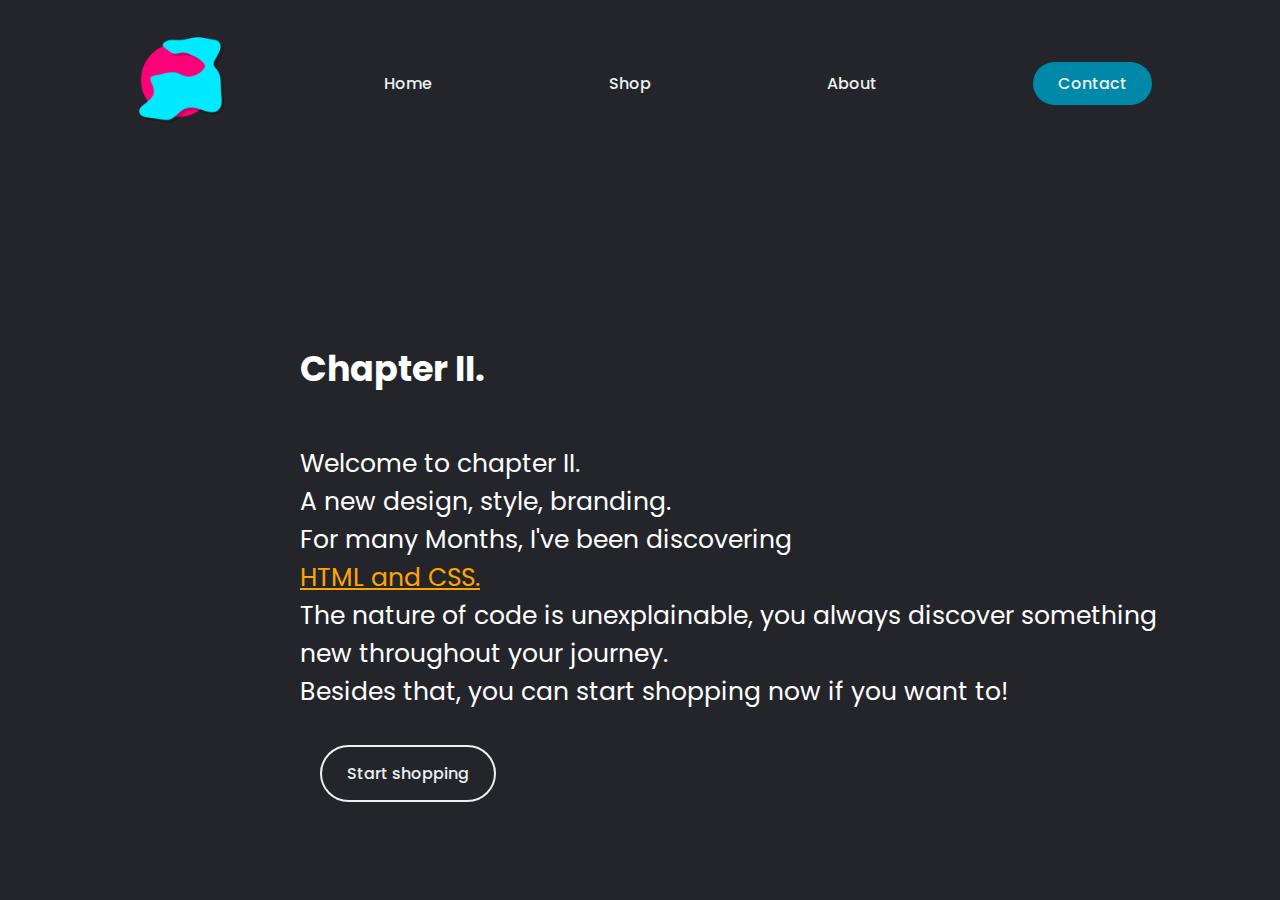
<file: index.html>
<!DOCTYPE html>
<html>
<head>
  <title>Chapter II | DrTNT X</title>
  <meta charset="utf-8">
  <meta property="og:type" content="website">
    <meta property="og:title" content="DrTNT">
    <meta property="og:description" content="Chapter 002.">
    <meta property="og:url" content="https://drtntfx.github.io">
    <meta property="og:site_name" content="DrTNT">
  <link rel="stylesheet" href="home.css">
  <link rel="icon" type="image/png" href="logo.png">
  <link href="https://fonts.googleapis.com/css?family=Poppins&display=swap" rel="stylesheet">
</head>
  <header>
    <nav>
  <ul class="nav__links">
    <a href="index.html">
      <img src="logo.png">
    </a>
                    <li><a href="index.html">Home</a></li>
                    <li><a href="selection.html">Shop</a></li>
                    <li><a href="#">About</a></li>
                    <a class="cta" href="mailto:drgametnt@gmail.com"><button>Contact</button></a>
                    </div>
                </ul>
                <div class="responsive">
                <div class="responsive_links">
                        <div class="menu">
                          <li><a href="index.html">Home</a></li>
                          <h2></h2>
                          <h2></h2>
                                <li><a href="selection.html">Shop</a></li>
                                <h2></h2>
                          <h2></h2>
                                <li><a href="about.html">About</a></li>
                                <h2></h2>
                          <h2></h2>
                                <li><a href="mailto:drgametnt@gmail.com">Contact</a></li>
                            </a>
                        </div>
                          </div>
                      </nav>
                            <h2></h2>
                            <h2></h2>
                            <h2></h2>
                            <h2></h2>
                            <h2></h2>
                            <h2></h2>
                            <h2></h2>
                           <div class="head">
                            <h1>Chapter II.</h1>
                            <h2></h2>
                            <h2></h2>
                            <p>Welcome to chapter II.</p>
                            <p>A new design, style, branding.</p>
                            <p>For many Months, I've been discovering <p class="underline">HTML and CSS.</p></p>
                            <p>The nature of code is unexplainable, you always discover something</p>
                            <p>new throughout your journey.</p>
                            <p>Besides that, you can start shopping now if you want to!</p>
                            <h2></h2>
                            <h2></h2>
                            <li><a class="bordertext" href="selection.html">Start shopping</a></li>
                           </div>
                           </header>
                           </html>
</file>
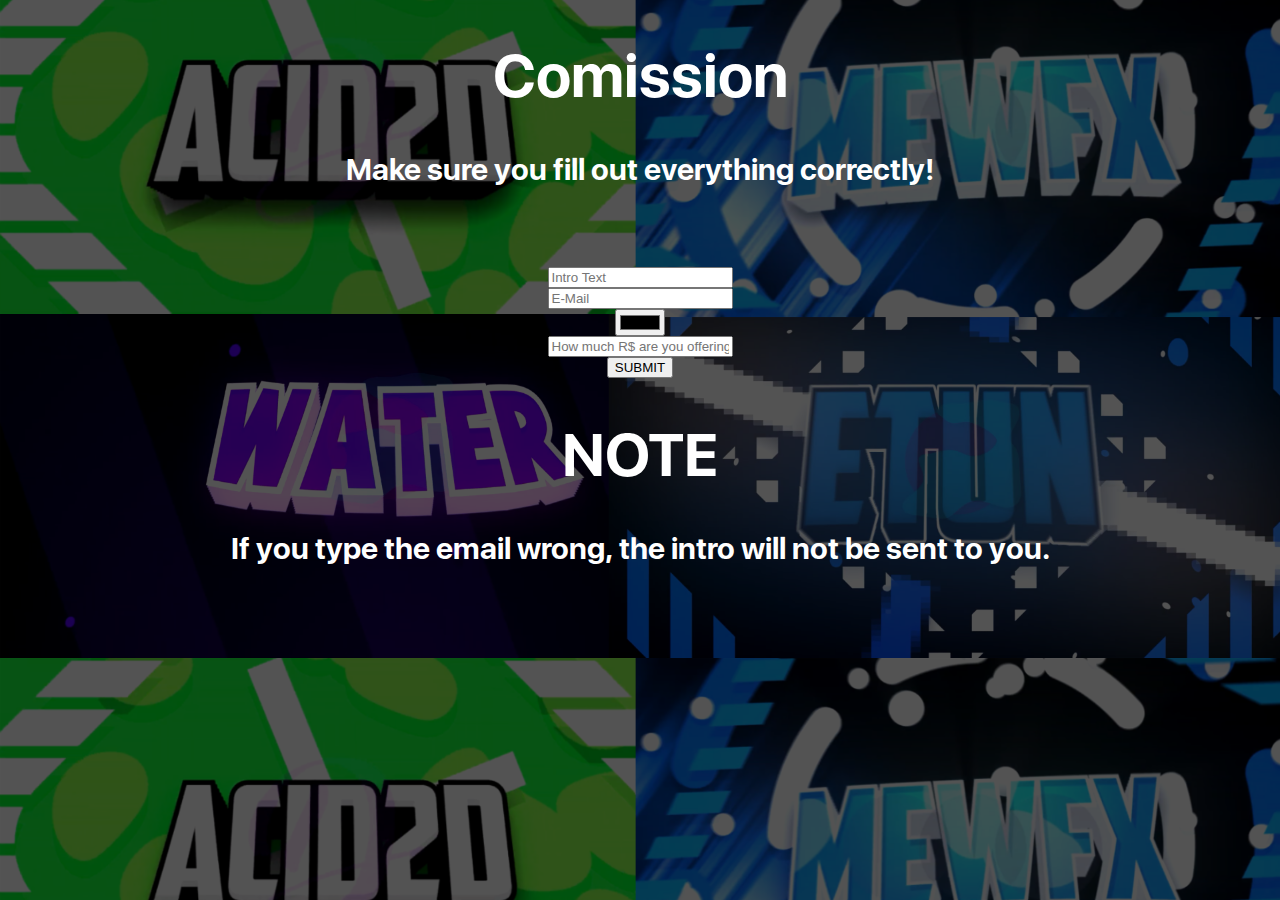
<file: comission.html>
<!DOCTYPE html>
<html>
<head>
	<title>Comissionment</title>
	<link rel="stylesheet" href="comission.css">
</head>
<body>
<div class="contact-title">
	<h1>Comission</h1>
    <p>Make sure you fill out everything correctly!</p>
</div>
<div class="contact-form">
	<form id="contact-form" method="post" action="contact-form-handler.php">
		<input type="text" name="name" placeholder="Intro Text">
		<br>
		<input type="text" name="mail" placeholder="E-Mail">
		<br>
		<input type="color" name="color" placeholder="Color for intro">
		<br>
		<input type="text" name="value" placeholder="How much R$ are you offering?">
		<br>
		<button type="submit" name="submit">SUBMIT</button>
		<h1>NOTE</h1>
		<p>If you type the email wrong, the intro will not be sent to you.</p>
</div>
</body>
</html>
</file>
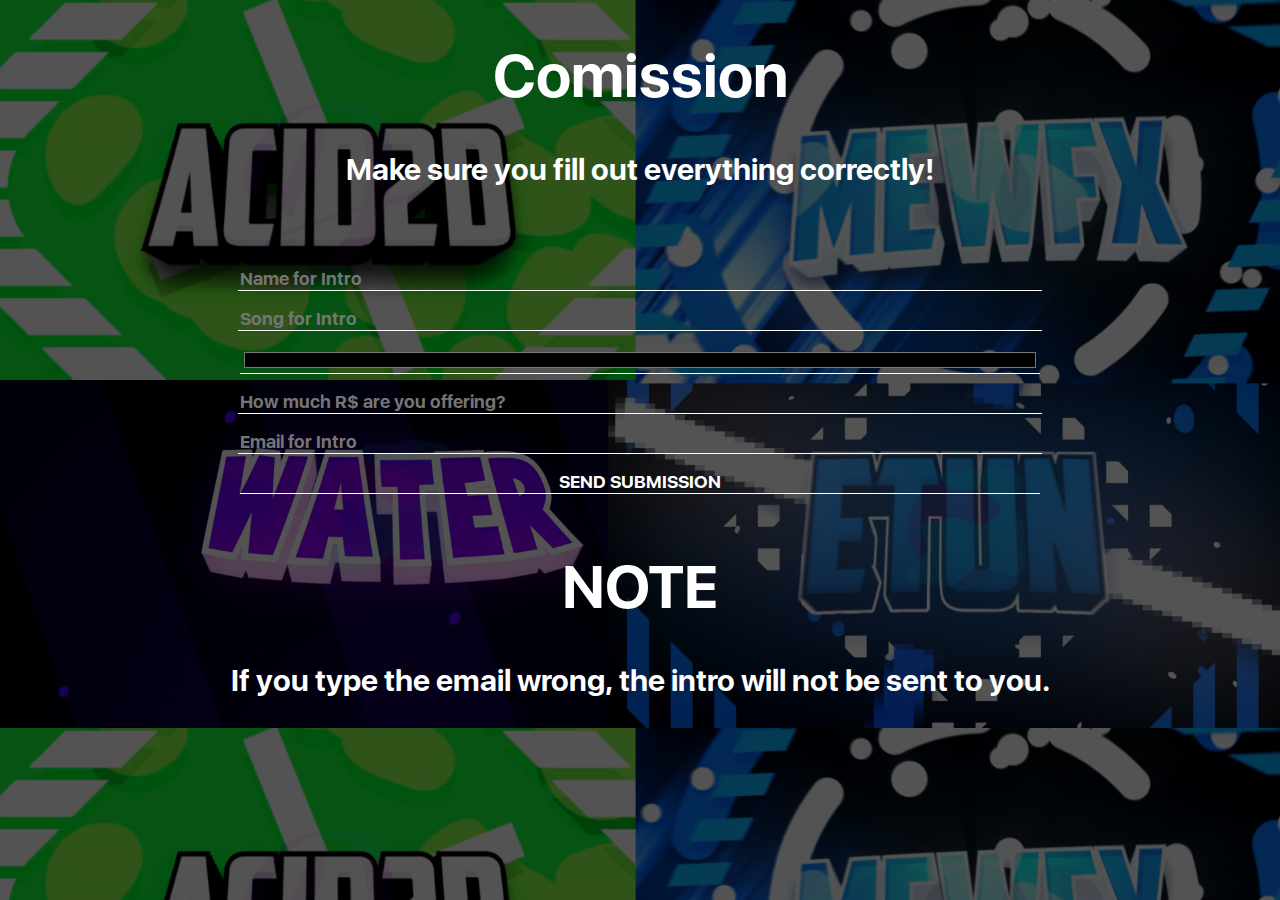
<file: robuxcomission.html>
<!DOCTYPE html>
<html>
<head>
	<title>Comissionment</title>
	<link rel="stylesheet" href="comission.css">
	<link rel="icon" type="image" href="logo.png">
</head>
<body>
<div class="contact-title">
	<h1>Comission</h1>
    <p>Make sure you fill out everything correctly!</p>
</div>
<div class="contact-form">
	<form id="contact-form" method="post" action="contact-form-handler.php">
		<input type="Intro Text" name="text" class="form-control" placeholder="Name for Intro" required="Intro Text required">
		<br>
		<input type="Song" name="text" class="form-control" placeholder="Song for Intro" required="Song name required">
        <br>
        <input type="Color" name="text" class="form-control" placeholder="Color for Intro" required="Color required">
        <br>
        <input type="Robux" name="text" class="form-control" placeholder="How much R$ are you offering?" required="Robux required">
        <br>
		<input type="Email" name="text" class="form-control" placeholder="Email for Intro" required="Email required">
        <br>
		<input type="submit" class="form-control" value="SEND SUBMISSION">

		<h1>NOTE</h1>
		<p>If you type the email wrong, the intro will not be sent to you.</p>
</div>
</body>
</html>
</file>
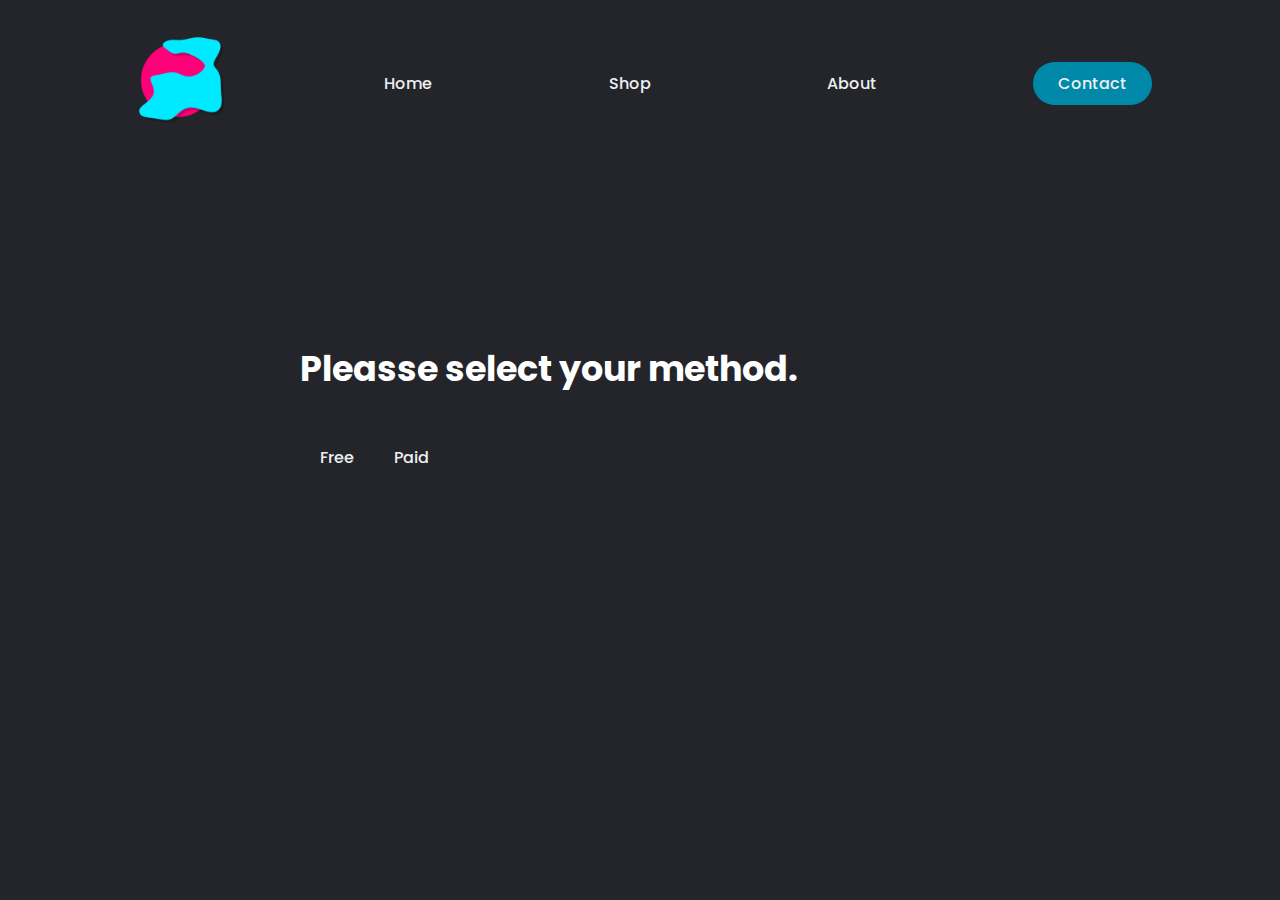
<file: selection.html>
<!DOCTYPE html>
<html>
<head>
  <title>Chapter II | DrTNT X</title>
  <meta charset="utf-8">
  <meta property="og:type" content="website">
    <meta property="og:title" content="DrTNT">
    <meta property="og:description" content="Chapter 002.">
    <meta property="og:url" content="https://drtntfx.github.io">
    <meta property="og:site_name" content="DrTNT">
  <link rel="stylesheet" href="home.css">
  <link rel="icon" type="image/png" href="logo.png">
  <link href="https://fonts.googleapis.com/css?family=Poppins&display=swap" rel="stylesheet">
</head>
  <header>
    <nav>
  <ul class="nav__links">
    <a href="index.html">
      <img src="logo.png">
    </a>
                    <li><a href="index.html">Home</a></li>
                    <li><a href="selection.html">Shop</a></li>
                    <li><a href="#">About</a></li>
                    <a class="cta" href="mailto:drgametnt@gmail.com"><button>Contact</button></a>
                    </div>
                </ul>
                <div class="responsive">
                <div class="responsive_links">
                        <div class="menu">
                          <li><a href="index.html">Home</a></li>
                          <h2></h2>
                          <h2></h2>
                                <li><a href="selection.html">Shop</a></li>
                                <h2></h2>
                          <h2></h2>
                                <li><a href="about.html">About</a></li>
                                <h2></h2>
                          <h2></h2>
                                <li><a href="mailto:drgametnt@gmail.com">Contact</a></li>
                            </a>
                        </div>
                          </div>
                      </nav>
                            <h2></h2>
                            <h2></h2>
                            <h2></h2>
                            <h2></h2>
                            <h2></h2>
                            <h2></h2>
                            <h2></h2>
                           <div class="head">
                            <h1>Pleasse select your method.</h1>
                            <h2></h2>
                            <h2></h2>
                            <li><a href="comission.html">Free</a>
                            <h2></h2>
                            <h2></h2>
                            <li><a href="robuxcomission.html">
                            Paid
                            </a></li>
                           </div>
                           </header>
                           </html>
</file>
<file: home.css>
* {
    box-sizing: border-box;
    font-family: 'Poppins', sans-serif;
    margin: 0;
    padding: 0;
    background-color: #24252A;
}

li, a, button {
    font-weight: 500;
    font-size: 16px;
    color: #edf0f1;
    transition: 0.7s;
    text-decoration: none;
}

ul {
    display: flex;
    justify-content: space-between;
    align-items: center;
    padding: 30px 10%;    
}

img {
   cursor: pointer;
   width: 100px;
}

.nav__links {
    list-style: none;
}

.nav__links li {
    display: inline-block;
    padding: 0px 20px;
}

.nav__links li a {
	transition: 0.7s;
}

.nav__links li a:hover {
    color: #c1c1c1;
}

li a:hover{
	color: #c1c1c1;
}

.bordertext {
	background-color: #24252A;
	border: 2px solid #edf0f1;
	padding: 15px 25px;
	transition: 0.7s;
	border-radius: 2em;
}

.bordertext:hover{
	background-color: #edf0f1;
	color: #24252A;
}

/*--------------- Responsive section  --------------- */

.responsive{
	position: absolute;
      right: 55px;
      top: 20px;
      width: 30px;
      height: 30px;
      float: right;
      visibility: hidden;
      opacity: 0;
      list-style: none;
      display: inline-flex;
}

.responsive__links {
    list-style: none;
}

.responsive__links li {
    display: inline-block;
    padding: 0px 20px;
}

.responsive__links li a {
	transition: 0.7s;
}

.responsive__links li a:hover {
    color: #c1c1c1;
}

.head{
	transform: translateX(300px);
	color: white;
}

.head li {
    display: inline-block;
    padding: 0px 20px;
}

.head h1{
	font-size: 35px;
}

.head p{
	font-size: 25px;
}

.underline{
	text-decoration: underline;
	color: orange;
}


h2{
	padding-bottom: 25px;
}

.download{
	width: 400px;
}

button {
    padding: 9px 25px;
    background-color: rgba(0,136,169,1);
    border: none;
    transition: 0.7s;
    border-radius: 50px;
    cursor: pointer;
}

button:hover {
    background-color: rgba(0,136,169,0.8);
}

.menu{
	visibility: hidden;
}

@media(max-width: 1000px) {

	ul{
		visibility: hidden;
		transition: 1s;
		opacity: 0;
	}
    
    li, a, button {
    	font-size: 26px;
    }

	.menu{
		visibility: visible;
		opacity: 1;
		transition: 1s;
	}

	.head h1{
		font-size: 25px;
		transition: 1s;
	}

	.head p{
		font-size: 18px;
		transition: 1s;
	}

	.responsive{
		visibility: visible;
		opacity: 1;
		transition: 1s;
	}
}
</file>
<file: comission.css>
body{
	margin: 0;
	padding: 0;
	text-align: center;
	background: linear-gradient(rgba(0, 0, 0, 0),rgba(0, 0, 0, 0)),url(introcomission.png);
	background-size: cover;
	background-position: center;
	font-family: apple;
	animation-name: fade-in;
	animation-duration: 2s;
}

@keyframes fade-in{
	0%{
		opacity: 0;
	}

	100%{
		opacity: 1;
	}
}

@font-face{
	src:url(iPhone.otf);
	font-family: apple;
}

p{
	color: #fff;
	font-size: 30px;
}

h1{
	color: #fff;
	font-size: 60px;
}

form{
	transition: 2s;
	padding-top: 50px;
}

.form-control{
	width: 800px;
	transition: 1s;
	background: transparent;
	border: none;
	outline: none;
	border-bottom: 1px solid #fff;
	color: #fff;
	font-size: 18px;
	margin-bottom: 16px;
	font-family: apple;
}
</file>
